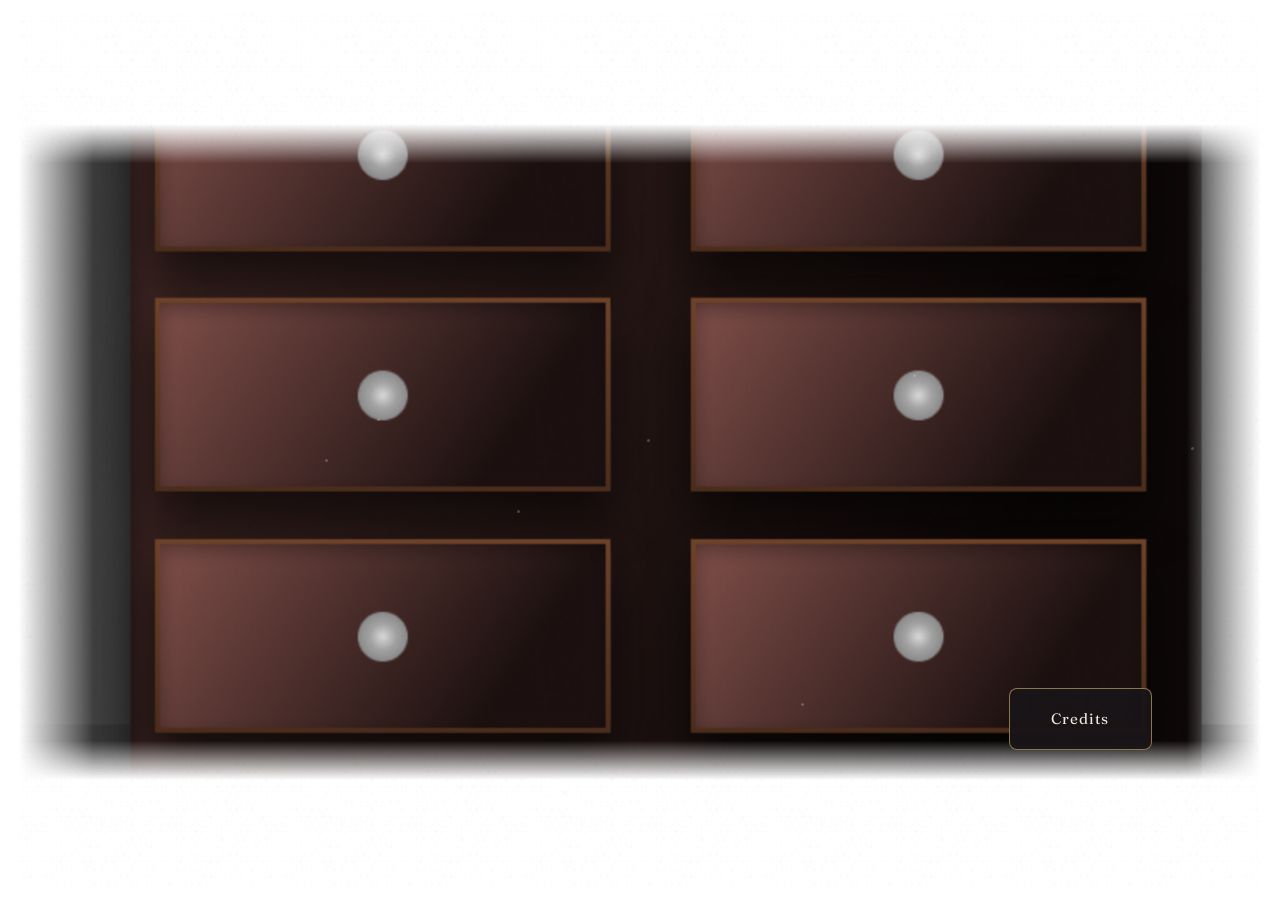
<file: index.html>
<!doctype html><html lang="en"><head><script id="afij-responsive-behavior">
(() => {
  const root=document.documentElement,embedded=window.parent!==window;
  const standalone=matchMedia('(max-width:736px)'),listeners=new Set();
  let matches=embedded?false:standalone.matches;
  const apply=value=>{
    const changed=matches!==value;matches=value;
    root.dataset.layout=matches?'mobile':'desktop';
    if(changed)for(const fn of listeners)fn({matches});
  };
  window.afijLayout={get matches(){return matches;},addEventListener(type,fn){if(type==='change')listeners.add(fn);},removeEventListener(type,fn){listeners.delete(fn);}};
  let parentOrigin='';try{parentOrigin=new URL(document.referrer).origin;}catch{}
  if(embedded){
    addEventListener('message',event=>{
      if(event.source!==window.parent||event.origin!==parentOrigin||event.data?.channel!=='afij-mobile-files-v1'||event.data.type!=='ready'||typeof event.data.mobile!=='boolean')return;
      apply(event.data.mobile);
    });
  }else standalone.addEventListener('change',event=>apply(event.matches));
  apply(matches);
})();

</script><meta charset="utf-8"><meta name="viewport" content="width=device-width,initial-scale=1,viewport-fit=cover"><title>AFIJ Archive Cabinet</title><link rel="stylesheet" href="fonts.css?v=23"><style>
:root{--cream:#efe6d7;--gold:#c9a769}*{box-sizing:border-box}html,body{margin:0;width:100%;height:100%;overflow:hidden;background:transparent;color:var(--cream);font-family:"Fraunces",serif}button{font:inherit}#game{position:relative;width:100%;height:100vh;overflow:hidden;background:transparent}.scene{position:absolute;inset:0;overflow:hidden}.room-renderer{position:absolute;inset:1.5% 1.5% 1.2%;overflow:hidden;border-radius:38px;isolation:isolate;background:transparent;-webkit-mask-image:radial-gradient(ellipse 86% 88% at 50% 47%,#000 0,#000 58%,#000f 64%,#000d 70%,#0009 77%,#0006 83%,#0003 88%,#0001 94%,transparent 100%);mask-image:radial-gradient(ellipse 86% 88% at 50% 47%,#000 0,#000 58%,#000f 64%,#000d 70%,#0009 77%,#0006 83%,#0003 88%,#0001 94%,transparent 100%)}.room-renderer:before{content:"";position:absolute;inset:0;z-index:899;pointer-events:none;opacity:.12;background:linear-gradient(90deg,transparent 14%,#f5e8cb1d 14.08%,transparent 14.22%,transparent 43%,#f5e8cb12 43.06%,transparent 43.16%,transparent 78%,#f5e8cb17 78.04%,transparent 78.14%);animation:scratches 11s linear infinite}.room-renderer:after{content:"";position:absolute;inset:0;z-index:900;pointer-events:none;background-image:url("archive-pattern.png");background-repeat:repeat;background-size:240px;opacity:.18;mix-blend-mode:soft-light;animation:grain 1.2s steps(2,end) infinite}.world{position:absolute;inset:-27% -30% -28%;transform:none;animation:film 8.5s infinite,breathe 19s ease-in-out infinite;background:transparent}.world:after{content:"";position:absolute;inset:0;z-index:850;pointer-events:none;background-image:radial-gradient(circle,#1814162e .7px,transparent .9px);background-size:5px 5px;opacity:.1;mix-blend-mode:multiply}.cab-bg{position:absolute;inset:0;background:radial-gradient(circle at 50% 20%,#deb15620,transparent 21%),linear-gradient(#272127,#121015)}.archive-arch{position:absolute;left:19%;right:19%;top:-15%;height:96%;z-index:5;border:28px solid #1a1519;border-bottom:0;border-radius:46% 46% 0 0;opacity:.8}.sidecab{position:absolute;top:8%;bottom:7%;width:25%;background:#1d1a1d;border:10px solid #100d0f;opacity:.68}.sidecab.l{left:-11%;transform:perspective(900px) rotateY(14deg)}.sidecab.r{right:-11%;transform:perspective(900px) rotateY(-14deg)}.archive-box{position:absolute;z-index:19;width:130px;height:84px;background:#4d3b30;border:6px solid #2a201c;box-shadow:0 12px 22px #0008}.archive-box:before{content:"ARCHIVE";position:absolute;left:22px;right:22px;top:27px;background:#b9aa8b;color:#4a4034;text-align:center;font-size:10px;padding:4px}.ab-one{left:4%;bottom:5%;transform:rotate(-7deg)}.ab-two{right:5%;bottom:4%;transform:rotate(5deg);width:110px;height:72px}.loose-folder{position:absolute;z-index:21;width:92px;height:56px;background:#ad9873;clip-path:polygon(0 15%,38% 15%,44% 0,100% 0,100% 100%,0 100%)}.lf-one{left:15%;bottom:10%;transform:rotate(12deg)}.lf-two{right:17%;bottom:11%;transform:rotate(-8deg)}.tiny-clock{position:absolute;right:13%;top:14%;z-index:16;width:62px;height:62px;border-radius:50%;background:#c4b18b;border:7px solid #3d2e27;transform:rotate(3deg)}.tiny-clock:after{content:"";position:absolute;left:50%;top:50%;width:19px;height:3px;background:#4a3a31;transform:rotate(-30deg);transform-origin:left}.hanglamp{position:absolute;left:50%;top:-10px;width:4px;height:150px;background:#393238}.hanglamp:after{content:"";position:absolute;left:-46px;bottom:-8px;border-left:48px solid transparent;border-right:48px solid transparent;border-bottom:58px solid #6c553c;filter:drop-shadow(0 0 28px #e7b85d47)}.flicker{animation:flicker 4.2s ease-in-out infinite}.cabmain{position:absolute;left:50%;top:50%;width:min(690px,58vw);height:min(500px,59vh);background:#2b2729;border:15px solid #141113;box-shadow:0 26px 68px #000b;display:grid;grid-template-columns:repeat(2,1fr);grid-template-rows:repeat(3,1fr);gap:12px;padding:14px;transform:translate(-50%,-50%) rotate(-.35deg);z-index:115}.drawer{position:relative;z-index:121;border:2px solid #201b1d;background:linear-gradient(#584b4d,#322c2f);cursor:pointer;transition:.2s}.drawer:hover,.drawer:focus-visible{filter:brightness(1.14);transform:translateY(-2px);outline:1px solid #b99a69}.drawer:after{content:"";position:absolute;left:9%;right:9%;bottom:8%;height:3px;background:#211c1d}.drawer.opening{animation:open .45s ease}.handle{position:absolute;left:50%;top:37%;transform:translate(-50%,-50%);width:35%;height:18%;border:4px solid #9b8768;border-radius:5px}.taglab{position:absolute;left:50%;top:63%;transform:translateX(-50%);width:42%;height:25%;background:#c7bdac;color:#302b29;display:flex;align-items:center;justify-content:center;font-size:12px;letter-spacing:.08em}.dust{position:absolute;inset:0;z-index:20;pointer-events:none;overflow:hidden}.dust i{position:absolute;width:3px;height:3px;border-radius:50%;background:#f4e2be40;animation:float 10s linear infinite}.overlay{position:fixed;inset:0;z-index:500;display:none;align-items:center;justify-content:center;padding:20px;background:#0405086b;backdrop-filter:blur(4px)}.overlay.show{display:flex;animation:fade .25s}.panel{position:relative;width:min(760px,92vw);max-height:84vh;overflow:auto;padding:28px 30px 24px;border:1px solid #be995194;border-radius:18px;background:linear-gradient(145deg,#1a1719f0,#0b0c10f6);box-shadow:0 18px 55px #0008,inset 0 0 0 4px #6c523019;backdrop-filter:blur(12px) saturate(.82)}.panel:before{content:"";position:absolute;inset:7px;border:1px solid #b1894c29;border-radius:12px;pointer-events:none}.kick{color:#c8a86e;letter-spacing:.18em;font-size:10px;text-transform:uppercase}.panel h2{margin:8px 0 13px;font-weight:normal;color:#f4eadb;font-size:25px}.panel p,.room-action-body{color:#e0d7ca;line-height:1.72;font-size:14px}.room-action-lead{margin-bottom:14px;color:#efe2cd;font-size:15px;line-height:1.55;font-style:italic}.panel hr{border:0;border-top:1px solid #554638}.panel em{color:#d0b88d}.file-footer{text-align:center}.close-file{min-width:138px;margin-top:18px;padding:10px 22px;border:1px solid #c59e5b9e;background:linear-gradient(#5b462d57,#1916168a);color:#f0dfc2;letter-spacing:.14em;cursor:pointer}.close-file:hover{background:#5d412b}.action-title{font-size:23px!important}.archive-plaque{position:fixed;top:18px;left:50%;z-index:250;transform:translateX(-50%);pointer-events:none;text-align:center;text-shadow:0 2px 12px #000}.archive-plaque small{display:block;color:#ad9164;letter-spacing:.2em;font-size:8px}.archive-plaque span{font-size:17px}@keyframes float{from{transform:translateY(20px);opacity:0}20%{opacity:.5}80%{opacity:.15}to{transform:translateY(-180px);opacity:0}}@keyframes flicker{48%{filter:brightness(.92)}50%{filter:brightness(1.06)}52%{filter:brightness(.95)}}@keyframes grain{25%{background-position:3px -2px}50%{background-position:-2px 3px}75%{background-position:2px 1px}}@keyframes scratches{to{transform:translateX(2px)}}@keyframes film{17%{filter:brightness(.965) contrast(1.025)}35%{filter:brightness(1.025)}63%{filter:brightness(.95) contrast(1.03)}83%{filter:brightness(1.018)}}@keyframes breathe{50%{filter:sepia(.035) saturate(.96)}}@keyframes open{50%{transform:translateY(16px);box-shadow:0 24px 25px #000}}@keyframes fade{from{opacity:0}}
@media(prefers-reduced-motion:reduce){.world,.room-renderer:before,.room-renderer:after,.dust i,.flicker{animation:none!important}}
</style></head><body><div id="game"><section id="cabinet" class="scene"><div class="room-renderer"><div class="world" id="world"><div class="archive-scene"><img class="archive-background" src="Assets/Archive.png" alt="" draggable="false"><div class="cabmain" id="drawers" aria-label="Archive case files"></div></div><div class="dust" id="dust"></div></div></div></section></div>
<button type="button" id="creditsButton" class="credits-trigger" aria-haspopup="dialog">Credits</button>
<template id="creditsContent">
  <div class="credits-intro">
    <a class="credits-logo-link" href="https://velune-vt.carrd.co/" target="_blank" rel="noopener noreferrer"><img class="credits-logo" src="Assets/velune-logo.png" alt="Velune logo" width="1596" height="1596"></a>
    <p class="credits-subtitle">Trilogy Series &amp; Expanded ARG</p>
    <h3>Series author &amp; creator</h3>
    <p class="creator-name"><a href="https://velune-vt.carrd.co/" target="_blank" rel="noopener noreferrer">Velune</a></p>
  </div>
  <p class="credits-handles">Voice cast and production handles are Discord usernames.</p>
  <section class="credit-section" aria-labelledby="castCredits">
    <h3 id="castCredits">Voice cast</h3>
    <dl class="credit-list">
      <div><dt>Leona</dt><dd>r3ouge_f4ntasy</dd></div>
      <div><dt>Kovi / Phoenix</dt><dd>insertcleveroneliner</dd></div>
      <div><dt>Benjamin</dt><dd>the_silly_lil_one</dd></div>
      <div><dt>Oliver</dt><dd>ninthformmusic</dd></div>
    </dl>
  </section>
  <section class="credit-section" aria-labelledby="productionCredits">
    <h3 id="productionCredits">Series &amp; ARG production</h3>
    <dl class="credit-list">
      <div><dt>Programming &amp; 3D models</dt><dd>thesiscaro</dd></div>
      <div><dt>Music</dt><dd>surestephen</dd></div>
    </dl>
  </section>
  <section class="credit-section" aria-labelledby="collabCredits">
    <h3 id="collabCredits">Keychain collaboration</h3>
    <p><a href="https://catacrylicus.com" target="_blank" rel="noopener noreferrer">Cat Acrylics US</a></p>
  </section>
</template>
<div class="overlay" id="fileModal"><article class="panel"><div class="kick" id="fileKick">Filing Cabinet</div><h2 id="fileTitle"></h2><div id="fileBody"></div><div class="file-footer"><button class="close-file" data-close>Close File</button></div></article></div><script>
const drawerData=[['FILE: LEONA FRIEST',`<p><strong>Detective of Veridia</strong></p><p>Logical, observant, and far less cold than she appears, Leona follows evidence where others follow fear. She notices what people hide, what rooms remember, and what her brother is absolutely about to do wrong.</p><p>Though often reserved, Leona cares deeply about the people around her. She values honesty, precision, and patience, preferring facts over assumptions and solutions over dramatics.</p><hr><p><em>“The truth exists whether we're comfortable with it or not.”</em></p>`],['CITY RECORDS: MONOCHROME',`<p><strong>Industrial Capital of Northshire</strong></p><p>Monochrome is the largest city in the known world and the beating heart of industry, commerce, and innovation.</p><p>Built upon towering coastal cliffs, the city grew upward rather than outward, eventually forming six immense layers stacked upon one another. As Monochrome expanded, wealth and influence rose with it.</p><p>Connecting every layer is the Ascension, a colossal elevator network that carries citizens between the city's heights and depths. For many, it is a symbol of opportunity. For others, a reminder that not everyone is destined to reach the top.</p><p>Beneath the brass towers and steam-powered marvels lies a city of secrets, corruption, and mysteries waiting to be uncovered.</p><hr><p><em>“The city is split into six layers. The rich live at the top, the poor live at the bottom, and the criminals live everywhere.” — Phoenix</em></p>`],['FILE: PHOENIX',`<img class="profile-card" src="Assets/profiles/Phoenix.png" width="1210" height="718" alt="Phoenix. Informant and wanted criminal. A notorious information broker known in Monochrome for his many disguises and false identities. He treats life like a stage play and rarely reveals his true thoughts beneath his charming, chaotic facade. Cocky, flamboyant, clever, theatrical, morally gray, and godly at piano. Everyone wears a mask. Mine just happens to be prettier.">`],['FILE: BENJAMIN FRIEST',`<p><strong>Detective of Veridia</strong></p><p>Warm, reckless, and dangerously kind, Benjamin has a gift for reaching people others overlook. His easygoing nature often hides how seriously he takes every case placed in front of him.</p><p>Ben believes people are worth trusting until proven otherwise. He throws himself into problems without hesitation, guided more by empathy than caution, and refuses to leave anyone behind if he can help it.</p><hr><p><em>“I'd rather get hurt helping someone than walk away wondering if I could've.”</em></p>`],['CASE SUMMARY',`<p><strong>A Flight in June</strong></p><p>In a dying world of cogs and gears where gods fade when forgotten, a pair of twin detectives leave their quiet hometown to investigate a nationwide string of disappearances.</p><p>The deeper they dig into the towering city of Monochrome, the more they uncover a sickness turning people into brass from the inside out, a criminal underworld that seems to know more than it should, and traces of a forgotten god who may still be alive.</p><p>Along the way they cross paths with a wanted criminal who treats life like a stage play, an undercover mafia boss who can manipulate time, ancient spirits from Welsh folklore, and a mystery that reaches far beyond the missing persons case they came to solve.</p><hr><p>Some stories are about finding the truth. This one is about what the world chooses to remember.</p><p>Nothing is permanent. Seasons change, cities crumble, and even gods can fade into myth. Yet despite everything, the world continues to turn.</p>`],['CLASSIFIED FILE: OLIVER MORRIS',`<p><strong>Undercover Operative</strong></p><p>Respected by detectives, feared by criminals, and avoided by informants, Oliver Morris operates deep within Monochrome’s criminal underworld under identities few people are allowed to question.</p><p>Patient, disciplined, and difficult to read, Oliver has spent years learning how to disappear into a role. Beneath his calm exterior is someone fiercely dedicated to his work, willing to endure isolation if it means seeing a case through to the end.</p><hr><p><em>“The difference between a secret and a confession is usually time.”</em></p>`]];
</script><script id="afij-archive-behavior">
(() => {
  const drawers=document.getElementById('drawers');
  const modal=document.getElementById('fileModal');
  const title=document.getElementById('fileTitle');
  const body=document.getElementById('fileBody');
  const kick=document.getElementById('fileKick');
  const groups=[];
  const scene=document.querySelector('.archive-scene');
  const creditsButton=document.getElementById('creditsButton');
  function syncFileBounds(){
    const rect=scene.getBoundingClientRect();
    modal.style.setProperty('--file-stage-x',`${rect.left}px`);
    modal.style.setProperty('--file-stage-y',`${rect.top}px`);
    modal.style.setProperty('--file-stage-width',`${rect.width}px`);
    modal.style.setProperty('--file-stage-height',`${rect.height}px`);
    creditsButton.style.setProperty('--credits-x',`${rect.left+rect.width*.797}px`);
    creditsButton.style.setProperty('--credits-y',`${rect.top+rect.height*.86}px`);
    creditsButton.style.setProperty('--credits-width',`${rect.width*.115}px`);
    creditsButton.style.setProperty('--credits-height',`${rect.height*.095}px`);
  }
  const queueBounds=()=>requestAnimationFrame(syncFileBounds);
  new ResizeObserver(queueBounds).observe(scene);
  addEventListener('resize',queueBounds,{passive:true});
  addEventListener('orientationchange',queueBounds,{passive:true});
  window.visualViewport?.addEventListener('resize',queueBounds,{passive:true});
  window.visualViewport?.addEventListener('scroll',queueBounds,{passive:true});

  function setExpanded(group,expanded){
    group.classList.toggle('expanded',expanded);
    group.querySelector('.drawer-toggle').setAttribute('aria-expanded',String(expanded));
    group.querySelectorAll('.drawer-file').forEach(file => {
      file.disabled=!expanded;
      file.tabIndex=expanded?0:-1;
    });
  }
  function openFile(drawerIndex,hasRecord){
    syncFileBounds();
    body.removeAttribute('tabindex');
    body.removeAttribute('role');
    body.removeAttribute('aria-label');
    modal.classList.remove('credits-view');
    modal.classList.toggle('profile-view',hasRecord&&drawerIndex===2);
    title.textContent=hasRecord?drawerData[drawerIndex][0]:'EMPTY FILE';
    body.innerHTML=hasRecord?drawerData[drawerIndex][1]:'<p>No record has been filed here.</p>';
    kick.textContent=hasRecord&&drawerIndex===5?'Classified File':'Filing Cabinet';
    modal.classList.add('show');
  }
  document.getElementById('creditsButton').addEventListener('click',()=>{
    syncFileBounds();
    modal.classList.remove('profile-view');
    modal.classList.add('credits-view');
    title.textContent='Credits';
    kick.textContent='A Flight in June';
    body.replaceChildren(document.getElementById('creditsContent').content.cloneNode(true));
    body.tabIndex=0;
    body.setAttribute('role','region');
    body.setAttribute('aria-label','Credits content');
    modal.classList.add('show');
  });
  drawerData.forEach((record,index) => {
    // Pick once per drawer so its record stays put throughout this visit.
    const recordSlot=Math.floor(Math.random()*3)+1;
    const group=document.createElement('div');
    group.className='drawer';
    group.setAttribute('role','group');
    group.setAttribute('aria-label',record[0]);
    group.dataset.recordSlot=String(recordSlot);
    group.id=`drawer-files-${index}`;
    const backing=document.createElement('img');
    backing.className='drawer-backing';
    backing.src='Assets/drawer-backing.png';
    backing.alt='';
    backing.draggable=false;
    group.appendChild(backing);
    // Paint order: drawer-backing, file-3, file-2, file-1, Drawer.
    [3,2,1].forEach(slot => {
      const file=document.createElement('button');
      file.type='button';
      file.className=`drawer-file file-${slot}`;
      file.dataset.slot=String(slot);
      file.setAttribute('aria-label',`File ${slot} in ${record[0]}`);
      file.setAttribute('aria-haspopup','dialog');
      const art=document.createElement('img');
      art.src=`Assets/file-${slot}.png`;
      art.alt='';
      art.draggable=false;
      file.appendChild(art);
      file.addEventListener('click',() => openFile(index,slot===recordSlot));
      group.appendChild(file);
    });
    const toggle=document.createElement('button');
    toggle.type='button';
    toggle.className='drawer-toggle';
    toggle.setAttribute('aria-label',record[0]);
    toggle.setAttribute('aria-expanded','false');
    toggle.setAttribute('aria-controls',group.id);
    const face=document.createElement('img');
    face.className='drawer-face';
    face.src='Assets/Drawer.png';
    face.alt='';
    face.draggable=false;
    toggle.appendChild(face);
    toggle.addEventListener('click',() => {
      const expanded=!group.classList.contains('expanded');
      groups.forEach(other => {if(other!==group)setExpanded(other,false);});
      setExpanded(group,expanded);
    });
    group.appendChild(toggle);
    setExpanded(group,false);
    group.addEventListener('keydown',event => {
      if(!group.classList.contains('expanded'))return;
      const files=[...group.querySelectorAll('.drawer-file')].reverse();
      const current=files.indexOf(document.activeElement);
      if(['ArrowLeft','ArrowRight','ArrowUp','ArrowDown'].includes(event.key)){
        event.preventDefault();
        const direction=['ArrowRight','ArrowDown'].includes(event.key)?1:-1;
        files[current<0?0:(current+direction+3)%3].focus();
      }
    });
    drawers.appendChild(group);
    groups.push(group);
  });
  document.querySelectorAll('[data-close]').forEach(button => {
    button.type='button';
    button.addEventListener('click',()=>modal.classList.remove('show'));
  });
  modal.addEventListener('click',event => {
    if(event.target===modal)modal.classList.remove('show');
  });
  document.addEventListener('keydown',event => {
    if(event.key!=='Escape')return;
    if(modal.classList.contains('show'))modal.classList.remove('show');
    else{
      const expanded=groups.find(group=>group.classList.contains('expanded'));
      if(expanded){setExpanded(expanded,false);expanded.querySelector('.drawer-toggle').focus();}
    }
  });
  const dust=document.getElementById('dust');
  for(let i=0;i<10;i++){
    const mote=document.createElement('i');
    mote.style.left=Math.random()*100+'%';
    mote.style.top=35+Math.random()*60+'%';
    mote.style.animationDelay=-Math.random()*10+'s';
    mote.style.animationDuration=8+Math.random()*8+'s';
    dust.appendChild(mote);
  }
})();

</script><script id="afij-mobile-behavior">
(() => {
  const mobile=window.afijLayout;
  const reduced=matchMedia('(prefers-reduced-motion:reduce)');
  const root=document.documentElement,game=document.getElementById('game');
  const scene=document.querySelector('.archive-scene'),drawers=document.getElementById('drawers');
  const modal=document.getElementById('fileModal'),body=document.getElementById('fileBody');
  const canvas=document.createElement('div');canvas.id='archiveCanvas';document.body.insertBefore(canvas,game);canvas.append(game);
  // The desktop and mobile controllers share artwork, with separate camera poses.
  const camera=document.createElement('div');camera.className='archive-camera';camera.append(scene.querySelector('.archive-background'),drawers);scene.append(camera);
  const zoom=document.createElement('button');zoom.type='button';zoom.className='mobile-profile-zoom';
  function resetProfile(){zoom.textContent='Enlarge';zoom.setAttribute('aria-label','Enlarge profile inside the viewer');zoom.setAttribute('aria-pressed','false');}
  resetProfile();modal.querySelector('.file-footer').prepend(zoom);
  zoom.addEventListener('click',()=>{
    const enlarged=modal.classList.toggle('profile-zoomed');zoom.textContent=enlarged?'Fit':'Enlarge';
    zoom.setAttribute('aria-label',enlarged?'Fit profile inside the viewer':'Enlarge profile inside the viewer');zoom.setAttribute('aria-pressed',String(enlarged));body.scrollTop=0;body.scrollLeft=0;
  });
  const clamp=(v,min,max)=>Math.min(max,Math.max(min,v));
  const fileTap=46;
  const motion={x:0,y:0,z:1,tx:0,ty:0,tz:1,frame:0,last:0};
  let width=0,height=0,artWidth=0,artHeight=0,base={x:0,y:0,z:1},focusZoom=1;
  let focused=null,saved=null,transitioning=false,pending=0,gesture=null,blockClickUntil=0;
  const pose=()=>({x:motion.x,y:motion.y,z:motion.z});
  const blocked=()=>document.hidden||modal.classList.contains('show');
  const paused=()=>blocked()||Boolean(focused)||transitioning||Boolean(gesture);
  function stop(){cancelAnimationFrame(motion.frame);motion.frame=0;motion.last=0;}
  function paint(){
    if(!mobile.matches)return;
    camera.style.setProperty('--camera-x',motion.x.toFixed(2)+'px');camera.style.setProperty('--camera-y',motion.y.toFixed(2)+'px');camera.style.setProperty('--camera-zoom',motion.z.toFixed(5));
  }
  function finish(){
    motion.x=motion.tx;motion.y=motion.ty;motion.z=motion.tz;motion.last=0;transitioning=false;camera.classList.remove('camera-transition');camera.dataset.view=focused?'drawer':'browse';paint();
  }
  function animate(time){
    motion.frame=0;if(!mobile.matches||blocked()){motion.last=0;return;}
    const dt=motion.last?Math.min(40,time-motion.last):16;motion.last=time;
    const amount=1-Math.exp(-dt/(transitioning?100:90));
    motion.x+=(motion.tx-motion.x)*amount;motion.y+=(motion.ty-motion.y)*amount;motion.z+=(motion.tz-motion.z)*amount;
    if(Math.abs(motion.x-motion.tx)<.1&&Math.abs(motion.y-motion.ty)<.1&&Math.abs(motion.z-motion.tz)<.0005){finish();return;}
    paint();motion.frame=requestAnimationFrame(animate);
  }
  function target(p,transition=false){
    motion.tx=p.x;motion.ty=p.y;motion.tz=p.z??motion.z;
    if(transition){transitioning=true;camera.classList.add('camera-transition');}
    if(reduced.matches){stop();finish();return;}
    if(!motion.frame&&!blocked())motion.frame=requestAnimationFrame(animate);
  }
  function panLimits(){return{x:Math.max(0,(artWidth*base.z-width)/2),y:Math.max(0,(artHeight*base.z-height)/2)};}
  function bound(p){const limits=panLimits();return{x:clamp(p.x,-limits.x,limits.x),y:clamp(p.y,-limits.y,limits.y),z:base.z};}
  function focusPose(group){
    const bounds=scene.getBoundingClientRect(),r=group.getBoundingClientRect(),step=fileTap/focusZoom,peek=12/focusZoom;
    const screenX=r.left-bounds.left+r.width*.5;
    const screenY=r.top-bounds.top+(group.offsetHeight*.0909+(peek+step*3+group.offsetHeight*.6257)/2)*motion.z;
    const x=width/2+(screenX-width/2-motion.x)/motion.z,y=height/2+(screenY-height/2-motion.y)/motion.z;
    return{x:(width/2-x)*focusZoom,y:height*.46-height/2+(height/2-y)*focusZoom,z:focusZoom};
  }
  function sync(){
    const groups=[...drawers.querySelectorAll('.drawer')],expanded=mobile.matches?groups.find(g=>g.classList.contains('expanded')):null;
    root.classList.toggle('mobile-drawer-open',Boolean(expanded));root.classList.toggle('mobile-file-open',mobile.matches&&modal.classList.contains('show'));groups.forEach(g=>{g.inert=Boolean(expanded&&g!==expanded);});
    if(!mobile.matches)return;
    if(expanded!==focused&&width){
      gesture=null;
      if(expanded){if(!focused&&!saved)saved=pose();focused=expanded;camera.dataset.view='zooming-in';target(focusPose(expanded),true);}
      else{focused=null;if(saved){const previous=saved;saved=null;camera.dataset.view='returning';target(previous,true);}}
    }
    syncPagePopup();
    camera.dataset.paused=String(paused());
    if(modal.classList.contains('show')&&!modal.classList.contains('profile-view')&&!modal.classList.contains('credits-view')){body.tabIndex=0;body.setAttribute('role','region');body.setAttribute('aria-label','File contents');}
    if(blocked())stop();else if(transitioning&&!motion.frame)motion.frame=requestAnimationFrame(animate);
    if(!modal.classList.contains('show')||!modal.classList.contains('profile-view')){if(modal.classList.contains('profile-zoomed'))modal.classList.remove('profile-zoomed');resetProfile();}
  }
  function layout(){
    pending=0;
    if(document.readyState==='loading')return;
    if(!mobile.matches){stop();focused=null;saved=null;gesture=null;sync();return;}
    const r=scene.getBoundingClientRect();if(!r.width||!r.height)return;
    width=r.width;height=r.height;artWidth=Math.max(width,height*1419/750);artHeight=artWidth*750/1419;
    scene.style.setProperty('--mobile-art-width',artWidth+'px');scene.style.setProperty('--mobile-art-height',artHeight+'px');
    const group=drawers.querySelector('.drawer');
    focusZoom=Math.min(width*.86/(group.offsetWidth*.7965),Math.max(88,height-112-fileTap*3-12)/(group.offsetHeight*.6257));
    const browseZoom=Math.min(1.9,Math.max(1.08,width*1.5/(artWidth*.46934)),focusZoom/1.2);
    base={x:-artWidth*.00467*browseZoom,y:artHeight*.022*browseZoom,z:browseZoom};base=bound(base);
    scene.style.setProperty('--mobile-file-step',fileTap/focusZoom+'px');scene.style.setProperty('--mobile-backing-peek',12/focusZoom+'px');
    stop();focused=null;saved=null;gesture=null;transitioning=false;camera.classList.remove('camera-transition');
    Object.assign(motion,{x:base.x,y:base.y,z:base.z,tx:base.x,ty:base.y,tz:base.z});camera.dataset.view='browse';paint();sync();
  }
  const schedule=()=>{if(!pending)pending=requestAnimationFrame(layout);};
  new ResizeObserver(schedule).observe(scene);
  document.addEventListener('DOMContentLoaded',schedule,{once:true});
  new MutationObserver(sync).observe(drawers,{subtree:true,attributes:true,attributeFilter:['class']});new MutationObserver(sync).observe(modal,{attributes:true,attributeFilter:['class']});
  scene.addEventListener('pointerdown',event=>{
    if(!mobile.matches||blocked()||focused||transitioning||gesture||event.isPrimary===false)return;
    stop();motion.tx=motion.x;motion.ty=motion.y;gesture={id:event.pointerId,x:event.clientX,y:event.clientY,origin:pose(),moved:false};
  },{passive:true});
  scene.addEventListener('pointermove',event=>{
    if(!gesture||event.pointerId!==gesture.id)return;
    const dx=event.clientX-gesture.x,dy=event.clientY-gesture.y;if(!gesture.moved&&Math.hypot(dx,dy)<8)return;
    gesture.moved=true;if(!scene.hasPointerCapture(event.pointerId))scene.setPointerCapture(event.pointerId);target(bound({x:gesture.origin.x+dx,y:gesture.origin.y+dy}));
  },{passive:true});
  function release(event){if(!gesture||event.pointerId!==gesture.id)return;if(gesture.moved)blockClickUntil=performance.now()+450;gesture=null;sync();}
  addEventListener('pointerup',release,{passive:true});addEventListener('pointercancel',release,{passive:true});
  scene.addEventListener('click',event=>{if(mobile.matches&&performance.now()<blockClickUntil){event.preventDefault();event.stopImmediatePropagation();}},true);
  mobile.addEventListener('change',schedule);reduced.addEventListener('change',schedule);
  addEventListener('resize',schedule,{passive:true});addEventListener('orientationchange',schedule,{passive:true});
  document.addEventListener('visibilitychange',()=>{if(document.hidden)stop();else sync();});
  addEventListener('pagehide',stop);addEventListener('pageshow',event=>{if(event.persisted)schedule();});

  // Carrd renders mobile reading windows outside the cabinet iframe.
  let pageOrigin='';try{pageOrigin=new URL(document.referrer).origin;}catch{}
  let pageReady=false,pageRequest=0,nextPageRequest=0;
  const channel='afij-mobile-files-v1';
  function sendPage(message){if(pageOrigin&&window.parent!==window)window.parent.postMessage({channel,...message},pageOrigin);}
  function syncPagePopup(){
    if(!pageReady)return;
    if(modal.classList.contains('show')){
      if(pageRequest)return;pageRequest=++nextPageRequest;
      const copy=body.cloneNode(true);copy.querySelectorAll('img[src]').forEach(img=>img.setAttribute('src',new URL(img.getAttribute('src'),document.baseURI).href));
      copy.querySelectorAll('a[href]').forEach(a=>a.setAttribute('href',new URL(a.getAttribute('href'),document.baseURI).href));
      sendPage({type:'open',id:pageRequest,kind:modal.classList.contains('profile-view')?'profile':modal.classList.contains('credits-view')?'credits':'text',title:document.getElementById('fileTitle').textContent,kick:document.getElementById('fileKick').textContent,html:copy.innerHTML});
    }else if(pageRequest){sendPage({type:'close',id:pageRequest});pageRequest=0;root.classList.remove('external-popup-active');}
  }
  if(pageOrigin&&window.parent!==window){
    addEventListener('message',event=>{
      const data=event.data;if(event.source!==window.parent||event.origin!==pageOrigin||!data||data.channel!==channel)return;
      if(data.type==='ready'){pageReady=Boolean(data.mobile);if(pageReady)syncPagePopup();}
      else if(data.id===pageRequest&&data.type==='opened'){root.classList.add('external-popup-active');}
      else if(data.id===pageRequest&&data.type==='closed'){root.classList.remove('external-popup-active');modal.classList.remove('show');sync();}
    });
    sendPage({type:'hello'});
    addEventListener('pagehide',()=>{if(pageRequest)sendPage({type:'close',id:pageRequest});});
  }

  sync();schedule();
})();

</script><style id="afij-archive-styles">
/* Supplied archive artwork uses a single 1419 by 750 coordinate system. */
html,body,button,input,textarea,select{font-family:"Fraunces",serif}
.mobile-profile-zoom{display:none}
#game{height:100vh;height:100dvh}
.room-renderer{container-type:size;isolation:isolate;border-radius:0;-webkit-mask-image:none;mask-image:none}
.world{inset:0;display:grid;place-items:center;transform:none;animation:none}
.archive-scene{position:relative;width:min(100cqw,189.2cqh);aspect-ratio:1419/750}
.archive-scene{--archive-fade:6%;-webkit-mask-image:linear-gradient(to right,transparent,#000 var(--archive-fade),#000 calc(100% - var(--archive-fade)),transparent),linear-gradient(to bottom,transparent,#000 var(--archive-fade),#000 calc(100% - var(--archive-fade)),transparent);mask-image:linear-gradient(to right,transparent,#000 var(--archive-fade),#000 calc(100% - var(--archive-fade)),transparent),linear-gradient(to bottom,transparent,#000 var(--archive-fade),#000 calc(100% - var(--archive-fade)),transparent);-webkit-mask-composite:source-in;mask-composite:intersect;mask-repeat:no-repeat}
.archive-background{position:absolute;inset:0;width:100%;height:100%;pointer-events:none;user-select:none}
.cabmain{left:27%;top:16%;width:46.934%;height:63.6%;min-height:0;max-height:none;padding:0;border:0;background:none;box-shadow:none;transform:none;gap:0;grid-template-columns:repeat(2,48.35%);grid-template-rows:repeat(3,30.4%)}
.drawer{position:relative;width:106.83%;height:128.96%;min-width:0;min-height:0;margin:0;padding:0;border:0;background:none;box-shadow:none;transform:none;isolation:isolate;overflow:visible;cursor:default;transition:none}
.drawer:after{display:none}
.drawer:hover,.drawer:focus-visible,.drawer:active{filter:none;transform:none;outline:none}
.drawer.expanded{z-index:140}
.drawer-backing{position:absolute;left:10.17%;top:9.09%;width:79.65%;height:62.57%;pointer-events:none;user-select:none;z-index:0}
.drawer-toggle{position:absolute;left:10.17%;top:9.09%;z-index:4;width:79.65%;height:62.57%;padding:0;border:0;background:none;cursor:pointer;touch-action:manipulation;transition:transform .28s ease;outline:none}
.drawer-face{position:absolute;left:-12.77%;top:-14.53%;display:block;width:125.55%;height:159.83%;max-width:none;pointer-events:none;user-select:none}
.drawer-toggle:focus-visible .drawer-face{filter:drop-shadow(0 0 3px #f5dfac)}
.drawer-file{position:absolute;left:10.9%;top:3%;width:77.62%;height:7%;margin:0;padding:0;border:0;background:none;opacity:0;visibility:hidden;pointer-events:none;cursor:pointer;touch-action:manipulation;transition:top .28s ease,transform .16s ease,opacity .2s ease,visibility .28s;outline:none}
.drawer-file img{position:absolute;left:0;top:0;display:block;width:100%;height:977.86%;max-width:none;pointer-events:none;user-select:none}
.file-3{z-index:1}.file-2{z-index:2}.file-1{z-index:3}
.drawer.expanded .drawer-toggle{transform:translateY(46%)}
.drawer.expanded .drawer-file{opacity:1;visibility:visible;pointer-events:auto}
.drawer.expanded .file-3{top:16%}
.drawer.expanded .file-2{top:23%}
.drawer.expanded .file-1{top:31%}
.drawer.expanded .drawer-file:hover,.drawer.expanded .drawer-file:focus-visible{transform:translateY(-50%)}
.drawer-file:focus-visible img{filter:drop-shadow(0 0 2px #f5dfac)}
.overlay{background:transparent;backdrop-filter:none;-webkit-backdrop-filter:none}
.close-file{display:inline-block;position:relative;width:172px;max-width:100%;height:52px;min-width:0;min-height:0;padding:0;margin-top:12px;border:0;background:transparent url('Assets/Close File.png') center/contain no-repeat;color:transparent;letter-spacing:0;cursor:pointer;transition:none;vertical-align:middle}
.close-file:hover,.close-file:focus-visible{background:transparent url('Assets/Close File- Hover.png') center/contain no-repeat}
.close-file:focus-visible{outline:2px solid #dfc58e;outline-offset:3px;border-radius:9px}
.profile-view .panel{position:fixed;left:var(--file-stage-x);top:var(--file-stage-y);width:var(--file-stage-width);height:var(--file-stage-height);padding:0;max-height:none;background:transparent;border:0;border-radius:0;box-shadow:none;backdrop-filter:none;overflow:hidden}
.profile-view .panel:before,.profile-view #fileKick,.profile-view #fileTitle{display:none}
.profile-view #fileBody{position:absolute;inset:0}
.profile-card{position:absolute;left:5%;top:2.5%;display:block;width:85%;height:95%;max-height:none;object-fit:contain}
.profile-view .file-footer{position:absolute;right:12%;bottom:6%;width:12%;height:8.25%;margin:0;padding:0;background:none}
.profile-view .close-file{display:block;width:100%;height:100%;max-width:none;min-width:0;min-height:0;margin:0;padding:0}
.credits-trigger{position:fixed;left:var(--credits-x);top:var(--credits-y);right:auto;bottom:auto;width:var(--credits-width);height:var(--credits-height);z-index:250;min-height:0;padding:0;border:1px solid #c9a769a8;border-radius:8px;background:#191518f0;color:var(--cream);cursor:pointer;font-size:clamp(9px,1.2vw,15px);letter-spacing:.06em;touch-action:manipulation}
.credits-trigger:hover,.credits-trigger:focus-visible{background:#382a24;outline:2px solid #d9bc85;outline-offset:3px}
.credits-view .panel{position:fixed;left:calc(var(--file-stage-x) + var(--file-stage-width)*.5);top:calc(var(--file-stage-y) + var(--file-stage-height)*.04);transform:translateX(-50%);width:min(680px,calc(var(--file-stage-width)*.8));height:calc(var(--file-stage-height)*.92);max-height:none;display:flex;flex-direction:column;overflow:hidden;padding:24px 26px 18px}
.credits-view #fileBody{flex:1;min-height:0;overflow:auto;overscroll-behavior:contain;padding:0 8px;scrollbar-width:thin}
.credits-view #fileBody:focus-visible{outline:1px solid #c9a76980;outline-offset:-1px}
.credits-view #fileKick,.credits-view #fileTitle{text-align:left;padding-right:180px}
.credits-intro{text-align:center}
.credits-logo{display:block;width:200px;max-width:56%;height:auto;margin:8px auto 16px;padding:0;background:transparent;border:0;border-radius:0;opacity:1}
.credits-logo-link{display:block;width:200px;max-width:56%;margin:8px auto 16px}
.credits-logo-link .credits-logo{width:100%;max-width:none;margin:0}
.credits-logo-link:focus-visible{outline:2px solid #dfc58e;outline-offset:4px;border-radius:8px}
.creator-name a{color:inherit;text-decoration:underline;text-decoration-thickness:1px;text-underline-offset:4px}
.credits-subtitle{margin:0 0 18px;color:#d0b88d!important;font-style:italic}
.credits-view h3{margin:18px 0 10px;color:#dfc595;font-size:17px;font-weight:normal;letter-spacing:.025em}
.credits-view .creator-name{margin:4px 0 24px;font-size:22px}
.credit-section{padding:8px 0 16px;border-top:1px solid #554638}
.credit-section p{margin:0}
.credit-list{margin:0;color:#e0d7ca;font-size:14px;line-height:1.65}
.credit-list>div{display:grid;grid-template-columns:minmax(130px,.8fr) minmax(0,1.2fr);gap:14px;padding:5px 0}
.credit-list dt{color:#cbb798}
.credit-list dd{margin:0;overflow-wrap:anywhere}
.credits-handles{margin:0 0 18px;color:#cbb798!important;font-size:13px!important;text-align:center}
.credit-section a{color:#dfc595;text-decoration:underline;text-underline-offset:3px}
.credit-section a:hover,.credit-section a:focus-visible{color:#fff0cb;outline-offset:4px}
.credits-view .file-footer{position:absolute;top:12px;right:18px;flex:none;z-index:5;margin:0;padding:0;background:none;text-align:right}
.credits-view .close-file{margin-top:0}
.credits-view .close-file{width:172px;height:52px}

@media(prefers-reduced-motion:reduce){.drawer-toggle,.drawer-file{transition:none}}

</style><style id="afij-mobile-styles">
/* Phone camera uses the same artwork coordinates as the cabinet background. */
#archiveCanvas{display:contents}
.mobile-profile-zoom{display:none}

html[data-layout="mobile"],html[data-layout="mobile"] body{width:100%;height:100%;min-height:0;margin:0;overflow:hidden;overscroll-behavior:none;background:transparent!important;-webkit-text-size-adjust:100%;text-size-adjust:100%}
html[data-layout="mobile"] button,html[data-layout="mobile"] a{-webkit-tap-highlight-color:transparent;touch-action:manipulation}
html[data-layout="mobile"] #archiveCanvas{position:fixed;inset:0;display:block;width:100%;height:100%;overflow:clip;transform:none}
html[data-layout="mobile"] #game{position:absolute;inset:0;width:100%;height:100%;touch-action:none}
html[data-layout="mobile"] .room-renderer{inset:0;border-radius:20px;-webkit-mask-image:none;mask-image:none}
html[data-layout="mobile"] .room-renderer:before,html[data-layout="mobile"] .room-renderer:after,html[data-layout="mobile"] .world:after,html[data-layout="mobile"] .dust{display:none}
html[data-layout="mobile"] .world{position:absolute;inset:0;display:block;transform:none;animation:none}
html[data-layout="mobile"] .archive-scene{position:absolute;inset:0;width:100%;height:100%;aspect-ratio:auto;--archive-fade:4%;background:linear-gradient(#414141,#383838)}
html[data-layout="mobile"] .archive-background{inset:auto;left:50%;top:50%;width:var(--mobile-art-width,189.2vh);height:var(--mobile-art-height,100vh);max-width:none;transform:translate(-50%,-50%)}
html[data-layout="mobile"] .cabmain{position:absolute;left:calc(50% - var(--mobile-art-width,189.2vh)*.23);top:calc(50% - var(--mobile-art-height,100vh)*.34);width:calc(var(--mobile-art-width,189.2vh)*.46934);height:calc(var(--mobile-art-height,100vh)*.636);max-width:none;aspect-ratio:auto;min-height:0;max-height:none;padding:0;border:0;gap:0;transform:none;grid-template-columns:repeat(2,48.35%);grid-template-rows:repeat(3,30.4%)}
html[data-layout="mobile"] .drawer{width:106.83%;height:128.96%;min-width:0;min-height:0}
html[data-layout="mobile"] .drawer:hover,html[data-layout="mobile"] .drawer:active{filter:none;transform:none;outline:none}
html[data-layout="mobile"] .drawer-toggle{touch-action:manipulation;transition:transform .18s ease}
html[data-layout="mobile"] .mobile-drawer-open .drawer:not(.expanded){pointer-events:none}
html[data-layout="mobile"] .drawer.expanded{z-index:140;transform:none}
html[data-layout="mobile"] .drawer.expanded:hover,html[data-layout="mobile"] .drawer.expanded:active{transform:none}
html[data-layout="mobile"] .drawer.expanded .drawer-backing{height:62.57%}
html[data-layout="mobile"] .drawer.expanded .drawer-toggle{transform:translateY(calc(var(--mobile-backing-peek,8px) + var(--mobile-file-step,32px)*3))}
html[data-layout="mobile"] .drawer.expanded .drawer-file{left:10.9%;width:77.62%;height:var(--mobile-file-step,32px);min-height:0;margin:0;opacity:1;visibility:visible;pointer-events:auto;transform:none;transition:top .28s ease,transform .12s ease}
html[data-layout="mobile"] .drawer.expanded .drawer-file img{width:100%;height:auto;aspect-ratio:267/128}
html[data-layout="mobile"] .drawer.expanded .file-3{top:calc(9.09% + var(--mobile-backing-peek,8px))}
html[data-layout="mobile"] .drawer.expanded .file-2{top:calc(9.09% + var(--mobile-backing-peek,8px) + var(--mobile-file-step,32px))}
html[data-layout="mobile"] .drawer.expanded .file-1{top:calc(9.09% + var(--mobile-backing-peek,8px) + var(--mobile-file-step,32px)*2)}
html[data-layout="mobile"] .drawer.expanded .drawer-file:hover{transform:none}
html[data-layout="mobile"] .drawer.expanded .drawer-file:focus-visible{transform:translateY(-3px)}
html[data-layout="mobile"] .drawer.expanded .drawer-file:active{transform:translateY(-2px)}
html[data-layout="mobile"] .credits-trigger{left:auto;top:auto;right:16px;bottom:max(16px,env(safe-area-inset-bottom));width:112px;height:44px;min-height:44px;font-size:15px}
html[data-layout="mobile"] .mobile-file-open .credits-trigger{visibility:hidden}
html[data-layout="mobile"] .overlay{align-items:center;padding:12px;background:transparent;backdrop-filter:none;-webkit-backdrop-filter:none;overscroll-behavior:contain;touch-action:pan-y}
html[data-layout="mobile"] .panel{display:flex;flex-direction:column;width:min(100%,560px);max-height:calc(var(--file-stage-height,100dvh) - 24px);padding:18px 18px 14px;border-radius:14px;overflow:hidden;overscroll-behavior:contain;touch-action:pan-y}
html[data-layout="mobile"] .panel .kick{flex:none;font-size:9px;letter-spacing:.14em}
html[data-layout="mobile"] .panel h2{flex:none;margin:6px 0 12px;font-size:18px;line-height:1.3}
html[data-layout="mobile"] .panel p{margin:0 0 12px;font-size:14px;line-height:1.65}
html[data-layout="mobile"] .panel p:last-child{margin-bottom:0}
html[data-layout="mobile"] #fileBody{min-height:0;overflow:auto;overscroll-behavior:contain;-webkit-overflow-scrolling:touch;touch-action:pan-y;scrollbar-width:thin;scrollbar-color:#987d55 transparent}
html[data-layout="mobile"] .overlay:not(.profile-view) #fileBody{padding-right:6px}
html[data-layout="mobile"] #fileBody::-webkit-scrollbar{width:5px;height:5px}
html[data-layout="mobile"] #fileBody::-webkit-scrollbar-thumb{background:#987d55;border-radius:4px}
html[data-layout="mobile"] #fileBody::-webkit-scrollbar-track{background:transparent}
html[data-layout="mobile"] #fileBody:focus-visible{outline:1px solid #c9a76980;outline-offset:2px}
html[data-layout="mobile"] .file-footer{position:static;flex:none;margin:14px 0 0;padding:0;background:none}
html[data-layout="mobile"] .close-file{width:132px;height:44px;min-height:44px;margin-top:0;touch-action:manipulation}
html[data-layout="mobile"] .credits-view .panel{left:calc(var(--file-stage-x) + var(--file-stage-width)*.5);top:calc(var(--file-stage-y) + 12px);width:min(560px,calc(var(--file-stage-width) - 24px));height:calc(var(--file-stage-height) - 24px);max-height:none;padding:16px}
html[data-layout="mobile"] .credits-view #fileKick{display:block;font-size:9px}
html[data-layout="mobile"] .credits-view #fileTitle{font-size:20px!important;margin:6px 0 12px}
html[data-layout="mobile"] .credits-view #fileBody{padding:0 6px;touch-action:pan-y;-webkit-overflow-scrolling:touch}
html[data-layout="mobile"] .credit-list{font-size:14px}
html[data-layout="mobile"] .credits-view h3{font-size:16px}
html[data-layout="mobile"] .credits-view .creator-name{font-size:20px}
html[data-layout="mobile"] .credit-list>div{grid-template-columns:minmax(105px,.8fr) minmax(0,1.2fr);gap:10px}
html[data-layout="mobile"] .credits-view .file-footer{position:absolute;top:10px;right:12px;margin:0;padding:0;background:none}
html[data-layout="mobile"] .credits-view #fileKick,html[data-layout="mobile"] .credits-view #fileTitle{padding-right:144px;text-align:left}
html[data-layout="mobile"] .credits-view .close-file{width:132px;height:44px}
html[data-layout="mobile"] .profile-view{padding:0;touch-action:pan-x pan-y}
html[data-layout="mobile"] .profile-view .panel{left:calc(var(--file-stage-x) + 8px);top:calc(var(--file-stage-y) + 8px);width:calc(var(--file-stage-width) - 16px);height:calc(var(--file-stage-height) - 16px);max-height:none;display:flex;flex-direction:column;padding:8px;border-radius:12px;overflow:hidden;touch-action:pan-x pan-y}
html[data-layout="mobile"] .profile-view #fileBody{position:relative;inset:auto;flex:1;min-height:0;display:block;overflow:auto;touch-action:pan-x pan-y;overscroll-behavior:contain;-webkit-overflow-scrolling:touch}
html[data-layout="mobile"] .profile-card{position:absolute;left:0;top:0;display:block;width:100%;height:100%;max-height:100%;object-fit:contain;user-select:none;-webkit-user-drag:none;touch-action:pan-x pan-y}
html[data-layout="mobile"] .profile-view.profile-zoomed #fileBody{display:block}
html[data-layout="mobile"] .profile-view.profile-zoomed .profile-card{position:relative;left:auto;top:auto;width:760px;max-width:none;height:auto;max-height:none}
html[data-layout="mobile"] .profile-view .file-footer{position:static;flex:none;display:flex;align-items:center;justify-content:space-between;gap:8px;width:100%;height:46px;margin:8px 0 0;padding:0;background:none}
html[data-layout="mobile"] .profile-view .close-file{flex:none;width:132px;height:44px;min-height:44px;margin:0}
html[data-layout="mobile"] .profile-view .mobile-profile-zoom{display:block;flex:1;max-width:150px;min-height:44px;padding:8px 14px;border:1px solid #c9a769a8;border-radius:8px;background:#191518f0;color:#efe6d7;font-size:15px;touch-action:manipulation}
html[data-layout="mobile"] .mobile-profile-zoom:focus-visible{outline:2px solid #dfc58e;outline-offset:2px}



@media (max-width:980px) and (max-height:420px){html[data-layout="mobile"] .credits-trigger{right:12px;bottom:12px;width:104px}

}

@media (max-width:980px) and (max-height:340px){html[data-layout="mobile"] .mobile-drawer-open .credits-trigger{visibility:hidden}

}

@media (prefers-reduced-motion:reduce){.drawer-toggle,.drawer-file{transition:none!important}}

/* The acknowledged Carrd popup owns mobile reading and focus. */
.external-popup-active #fileModal.show{visibility:hidden;pointer-events:none}

</style><style id="afij-camera-styles">
.room-renderer{overflow:clip}
.archive-camera{position:absolute;inset:0;transform:translate3d(var(--camera-x,0px),var(--camera-y,0px),0) scale(var(--camera-zoom,1.9));transform-origin:50% 50%}
.archive-camera.camera-transition .drawer.expanded .drawer-file{pointer-events:none}

</style><script id="afij-accessibility">
(() => {
  let opener;
  const game=document.getElementById('archiveCanvas')||document.getElementById('game');
  const credits=document.getElementById('creditsButton');
  const overlays=[...document.querySelectorAll('.overlay')];
  overlays.forEach(overlay => {
    let wasOpen=false;
    overlay.setAttribute('role','dialog');
    overlay.setAttribute('aria-modal','true');
    overlay.setAttribute('aria-label',overlay.id==='fileModal'?'Archive case file':'Archive action');
    overlay.setAttribute('aria-hidden','true');
    new MutationObserver(() => {
      const opened=overlay.classList.contains('show');
      if(opened===wasOpen)return;
      wasOpen=opened;
      overlay.setAttribute('aria-hidden',String(!opened));
      if(opened){opener=document.activeElement;game.inert=true;credits.inert=true;overlay.querySelector('[data-close]').focus({preventScroll:true});overlay.querySelector('.panel').scrollTop=0;overlay.querySelector('#fileBody').scrollTop=0;}
      else{game.inert=false;credits.inert=false;if(opener?.isConnected)opener.focus();}
    }).observe(overlay,{attributes:true,attributeFilter:['class']});
  });
  document.addEventListener('keydown',event => {
    const open=overlays.find(overlay=>overlay.classList.contains('show'));
    if(open&&event.key==='Tab'){
      const controls=[...open.querySelectorAll('a[href],button:not([disabled]),[tabindex]:not([tabindex="-1"])')].filter(control=>control.getClientRects().length);
      const first=controls[0],last=controls[controls.length-1];
      if(event.shiftKey&&document.activeElement===first){event.preventDefault();last.focus();}
      else if(!event.shiftKey&&document.activeElement===last){event.preventDefault();first.focus();}
      else if(!open.contains(document.activeElement)){event.preventDefault();first.focus();}
    }
  });
})();

</script><script id="afij-camera-behavior">
(() => {
const clamp=(value,min,max)=>Math.min(max,Math.max(min,value));

function pointerPan(x,y,width,height,maxX=24,maxY=16){
  if(![x,y,width,height].every(Number.isFinite)||width<=0||height<=0)return{x:0,y:0};
  return{x:-clamp((x/width-.5)*2,-1,1)*maxX,y:-clamp((y/height-.5)*2,-1,1)*maxY};
}

function scenePoint(x,y,width,height,pose){
  return{x:width/2+(x-width/2-pose.x)/pose.z,y:height/2+(y-height/2-pose.y)/pose.z};
}

function poseAtPoint(point,width,height,z){
  return{x:(width/2-point.x)*z,y:(height/2-point.y)*z,z};
}


const mobile=window.afijLayout;
const reduced=matchMedia('(prefers-reduced-motion:reduce)');
const scene=document.querySelector('.archive-scene');
const drawers=document.getElementById('drawers');
const modal=document.getElementById('fileModal');
const camera=scene.querySelector('.archive-camera')||document.createElement('div');
if(!camera.parentElement){camera.className='archive-camera';camera.append(scene.querySelector('.archive-background'),drawers);scene.append(camera);}

const motion={x:0,y:0,z:1.9,tx:0,ty:0,tz:1.9,frame:0,last:0};
let touching=false;
let focusedDrawer=null,returnPose=null,transitioning=false;
const stopFrame=()=>{cancelAnimationFrame(motion.frame);motion.frame=0;motion.last=0;};
function isPaused(){
  const focused=document.activeElement;
  const keyboardFocus=!mobile.matches&&scene.contains(focused)&&focused.matches('button:focus-visible,a:focus-visible');
  return document.hidden||touching||modal.classList.contains('show')||Boolean(drawers.querySelector('.drawer.expanded'))||keyboardFocus;
}
function paint(){
  if(mobile.matches)return;
  camera.style.setProperty('--camera-x',`${motion.x.toFixed(2)}px`);
  camera.style.setProperty('--camera-y',`${motion.y.toFixed(2)}px`);
  camera.style.setProperty('--camera-zoom',motion.z.toFixed(5));
}
function settled(){
  motion.x=motion.tx;motion.y=motion.ty;motion.z=motion.tz;motion.last=0;
  transitioning=false;camera.classList.remove('camera-transition');
  camera.dataset.view=focusedDrawer?'drawer':'browse';paint();
}
function animate(time){
  motion.frame=0;
  if(mobile.matches)return;
  if(document.hidden||touching||modal.classList.contains('show')){motion.last=0;return;}
  if(isPaused()&&!transitioning){motion.tx=motion.x;motion.ty=motion.y;motion.last=0;return;}
  const dt=motion.last?Math.min(40,time-motion.last):16;
  motion.last=time;
  const amount=1-Math.exp(-dt/(transitioning?85:100));
  motion.x+=(motion.tx-motion.x)*amount;
  motion.y+=(motion.ty-motion.y)*amount;
  motion.z+=(motion.tz-motion.z)*amount;
  if(Math.abs(motion.x-motion.tx)<.12&&Math.abs(motion.y-motion.ty)<.12&&Math.abs(motion.z-motion.tz)<.0005){settled();return;}
  paint();motion.frame=requestAnimationFrame(animate);
}
function target(point,transition=false){
  motion.tx=point.x;motion.ty=point.y;motion.tz=point.z??motion.z;
  if(transition){transitioning=true;camera.classList.add('camera-transition');}
  if(reduced.matches&&transition){stopFrame();settled();return;}
  if(!motion.frame)motion.frame=requestAnimationFrame(animate);
}
function focusPose(drawer){
  const bounds=scene.getBoundingClientRect();
  const rect=drawer.getBoundingClientRect();
  const point=scenePoint(rect.left-bounds.left+rect.width*.5,rect.top-bounds.top+rect.height*.55,bounds.width,bounds.height,motion);
  return poseAtPoint(point,bounds.width,bounds.height,2.65);
}
function syncDrawerFocus(){
  const expanded=mobile.matches?null:drawers.querySelector('.drawer.expanded');
  if(expanded===focusedDrawer)return;
  if(expanded){
    if(!focusedDrawer&&!returnPose)returnPose={x:motion.x,y:motion.y,z:motion.z};
    focusedDrawer=expanded;camera.dataset.view='zooming-in';target(focusPose(expanded),true);
  }else{
    focusedDrawer=null;
    if(returnPose){const saved=returnPose;returnPose=null;camera.dataset.view='returning';target(saved,true);}
  }
}
function pauseChanged(){
  if(mobile.matches)return;
  syncDrawerFocus();
  const paused=isPaused();
  camera.dataset.paused=String(paused);
  if(paused&&!transitioning){stopFrame();motion.tx=motion.x;motion.ty=motion.y;}
  if(transitioning&&!document.hidden&&!touching&&!modal.classList.contains('show')&&!motion.frame)motion.frame=requestAnimationFrame(animate);
}
scene.addEventListener('pointermove',event=>{
  if(mobile.matches||event.pointerType==='touch'||reduced.matches||transitioning)return;
  pauseChanged();if(isPaused())return;
  const rect=scene.getBoundingClientRect();
  target(pointerPan(event.clientX-rect.left,event.clientY-rect.top,rect.width,rect.height,rect.width*.19,rect.height*.28));
},{passive:true});
scene.addEventListener('pointerleave',()=>{
  pauseChanged();if(!mobile.matches&&!isPaused()&&!transitioning)target({x:0,y:0});
},{passive:true});
scene.addEventListener('pointerdown',event=>{
  if(mobile.matches)return;
  touching=false;
  if(!transitioning){stopFrame();motion.tx=motion.x;motion.ty=motion.y;}
  pauseChanged();
},{passive:true});
const release=()=>{touching=false;pauseChanged();};
addEventListener('pointerup',release,{passive:true});addEventListener('pointercancel',release,{passive:true});
scene.addEventListener('focusin',pauseChanged);scene.addEventListener('focusout',()=>queueMicrotask(pauseChanged));
new MutationObserver(pauseChanged).observe(drawers,{subtree:true,attributes:true,attributeFilter:['class']});
new MutationObserver(pauseChanged).observe(modal,{attributes:true,attributeFilter:['class']});

function resetView(){
  touching=false;stopFrame();focusedDrawer=null;returnPose=null;transitioning=false;
  if(mobile.matches)return;
  camera.classList.remove('camera-transition');camera.dataset.view='browse';
  motion.x=0;motion.y=0;motion.tx=0;motion.ty=0;motion.z=1.9;motion.tz=1.9;paint();pauseChanged();
}
mobile.addEventListener('change',resetView);reduced.addEventListener('change',resetView);addEventListener('resize',resetView,{passive:true});
document.addEventListener('visibilitychange',()=>{if(document.hidden)stopFrame();else pauseChanged();});
addEventListener('pagehide',stopFrame);addEventListener('pageshow',event=>{if(event.persisted)resetView();});
resetView();

})();
</script></body></html>
</file>
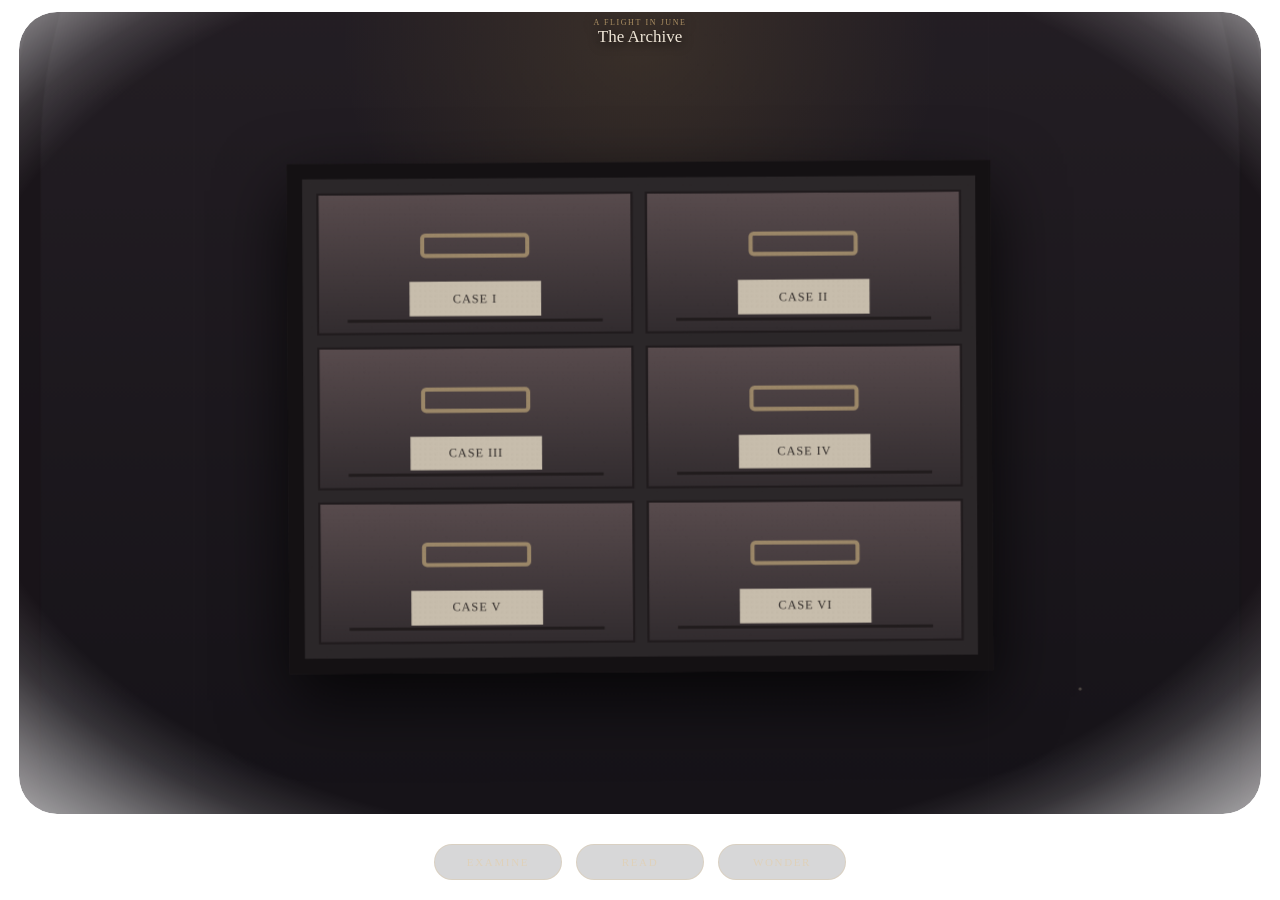
<file: AFIJ_Archive_Cabinet_Full_Atmosphere.html>
<!doctype html><html lang="en"><head><meta charset="utf-8"><meta name="viewport" content="width=device-width,initial-scale=1,viewport-fit=cover"><title>AFIJ Archive Cabinet</title><style>
:root{--cream:#efe6d7;--gold:#c9a769}*{box-sizing:border-box}html,body{margin:0;width:100%;height:100%;overflow:hidden;background:transparent;color:var(--cream);font-family:Georgia,"Times New Roman",serif}button{font:inherit}#game{position:relative;width:100%;height:calc(100vh - 76px);overflow:hidden;background:transparent}.scene{position:absolute;inset:0;overflow:hidden}.room-renderer{position:absolute;inset:1.5% 1.5% 1.2%;overflow:hidden;border-radius:38px;isolation:isolate;background:transparent;-webkit-mask-image:radial-gradient(ellipse 86% 88% at 50% 47%,#000 0,#000 58%,#000f 64%,#000d 70%,#0009 77%,#0006 83%,#0003 88%,#0001 94%,transparent 100%);mask-image:radial-gradient(ellipse 86% 88% at 50% 47%,#000 0,#000 58%,#000f 64%,#000d 70%,#0009 77%,#0006 83%,#0003 88%,#0001 94%,transparent 100%)}.room-renderer:before{content:"";position:absolute;inset:0;z-index:899;pointer-events:none;opacity:.12;background:linear-gradient(90deg,transparent 14%,#f5e8cb1d 14.08%,transparent 14.22%,transparent 43%,#f5e8cb12 43.06%,transparent 43.16%,transparent 78%,#f5e8cb17 78.04%,transparent 78.14%);animation:scratches 11s linear infinite}.room-renderer:after{content:"";position:absolute;inset:0;z-index:900;pointer-events:none;background-image:url("archive-pattern.png");background-repeat:repeat;background-size:240px;opacity:.18;mix-blend-mode:soft-light;animation:grain 1.2s steps(2,end) infinite}.world{position:absolute;inset:-27% -30% -28%;transform:translate3d(var(--cam-x,0),var(--cam-y,0),0) scale(1.02);animation:film 8.5s infinite,breathe 19s ease-in-out infinite;background:transparent}.world:after{content:"";position:absolute;inset:0;z-index:850;pointer-events:none;background-image:radial-gradient(circle,#1814162e .7px,transparent .9px);background-size:5px 5px;opacity:.1;mix-blend-mode:multiply}.cab-bg{position:absolute;inset:0;background:radial-gradient(circle at 50% 20%,#deb15620,transparent 21%),linear-gradient(#272127,#121015)}.archive-arch{position:absolute;left:19%;right:19%;top:-15%;height:96%;z-index:5;border:28px solid #1a1519;border-bottom:0;border-radius:46% 46% 0 0;opacity:.8}.sidecab{position:absolute;top:8%;bottom:7%;width:25%;background:#1d1a1d;border:10px solid #100d0f;opacity:.68}.sidecab.l{left:-11%;transform:perspective(900px) rotateY(14deg)}.sidecab.r{right:-11%;transform:perspective(900px) rotateY(-14deg)}.archive-box{position:absolute;z-index:19;width:130px;height:84px;background:#4d3b30;border:6px solid #2a201c;box-shadow:0 12px 22px #0008}.archive-box:before{content:"ARCHIVE";position:absolute;left:22px;right:22px;top:27px;background:#b9aa8b;color:#4a4034;text-align:center;font-size:10px;padding:4px}.ab-one{left:4%;bottom:5%;transform:rotate(-7deg)}.ab-two{right:5%;bottom:4%;transform:rotate(5deg);width:110px;height:72px}.loose-folder{position:absolute;z-index:21;width:92px;height:56px;background:#ad9873;clip-path:polygon(0 15%,38% 15%,44% 0,100% 0,100% 100%,0 100%)}.lf-one{left:15%;bottom:10%;transform:rotate(12deg)}.lf-two{right:17%;bottom:11%;transform:rotate(-8deg)}.tiny-clock{position:absolute;right:13%;top:14%;z-index:16;width:62px;height:62px;border-radius:50%;background:#c4b18b;border:7px solid #3d2e27;transform:rotate(3deg)}.tiny-clock:after{content:"";position:absolute;left:50%;top:50%;width:19px;height:3px;background:#4a3a31;transform:rotate(-30deg);transform-origin:left}.hanglamp{position:absolute;left:50%;top:-10px;width:4px;height:150px;background:#393238}.hanglamp:after{content:"";position:absolute;left:-46px;bottom:-8px;border-left:48px solid transparent;border-right:48px solid transparent;border-bottom:58px solid #6c553c;filter:drop-shadow(0 0 28px #e7b85d47)}.flicker{animation:flicker 4.2s ease-in-out infinite}.cabmain{position:absolute;left:50%;top:50%;width:min(690px,58vw);height:min(500px,59vh);background:#2b2729;border:15px solid #141113;box-shadow:0 26px 68px #000b;display:grid;grid-template-columns:repeat(2,1fr);grid-template-rows:repeat(3,1fr);gap:12px;padding:14px;transform:translate(-50%,-50%) rotate(-.35deg);z-index:115}.drawer{position:relative;z-index:121;border:2px solid #201b1d;background:linear-gradient(#584b4d,#322c2f);cursor:pointer;transition:.2s}.drawer:hover,.drawer:focus-visible{filter:brightness(1.14);transform:translateY(-2px);outline:1px solid #b99a69}.drawer:after{content:"";position:absolute;left:9%;right:9%;bottom:8%;height:3px;background:#211c1d}.drawer.opening{animation:open .45s ease}.handle{position:absolute;left:50%;top:37%;transform:translate(-50%,-50%);width:35%;height:18%;border:4px solid #9b8768;border-radius:5px}.taglab{position:absolute;left:50%;top:63%;transform:translateX(-50%);width:42%;height:25%;background:#c7bdac;color:#302b29;display:flex;align-items:center;justify-content:center;font-size:12px;letter-spacing:.08em}.dust{position:absolute;inset:0;z-index:20;pointer-events:none;overflow:hidden}.dust i{position:absolute;width:3px;height:3px;border-radius:50%;background:#f4e2be40;animation:float 10s linear infinite}.action-dock{position:fixed;left:0;right:0;bottom:0;height:76px;z-index:300;display:flex;align-items:center;justify-content:center;gap:14px;padding:12px 18px;background:transparent}.action-dock button{min-width:128px;padding:11px 22px;border:1px solid #debF8b47;border-radius:999px;background:#0a0a0e29;color:#dfd1ba;font-size:11px;letter-spacing:.15em;text-transform:uppercase;cursor:pointer;transition:.2s;backdrop-filter:blur(1.5px)}.action-dock button:hover,.action-dock button:focus-visible{color:#f3e3c5;transform:translateY(-2px);background:#3a2d2266;border-color:#e1c2879e;outline:0}.overlay{position:fixed;inset:0;z-index:500;display:none;align-items:center;justify-content:center;padding:20px;background:#0405086b;backdrop-filter:blur(4px)}.overlay.show{display:flex;animation:fade .25s}.panel{position:relative;width:min(760px,92vw);max-height:84vh;overflow:auto;padding:28px 30px 24px;border:1px solid #be995194;border-radius:18px;background:linear-gradient(145deg,#1a1719f0,#0b0c10f6);box-shadow:0 18px 55px #0008,inset 0 0 0 4px #6c523019;backdrop-filter:blur(12px) saturate(.82)}.panel:before{content:"";position:absolute;inset:7px;border:1px solid #b1894c29;border-radius:12px;pointer-events:none}.kick{color:#c8a86e;letter-spacing:.18em;font-size:10px;text-transform:uppercase}.panel h2{margin:8px 0 13px;font-weight:normal;color:#f4eadb;font-size:25px}.panel p,.room-action-body{color:#e0d7ca;line-height:1.72;font-size:14px}.room-action-lead{margin-bottom:14px;color:#efe2cd;font-size:15px;line-height:1.55;font-style:italic}.panel hr{border:0;border-top:1px solid #554638}.panel em{color:#d0b88d}.file-footer{text-align:center}.close-file{min-width:138px;margin-top:18px;padding:10px 22px;border:1px solid #c59e5b9e;background:linear-gradient(#5b462d57,#1916168a);color:#f0dfc2;letter-spacing:.14em;cursor:pointer}.close-file:hover{background:#5d412b}.action-title{font-size:23px!important}.archive-plaque{position:fixed;top:18px;left:50%;z-index:250;transform:translateX(-50%);pointer-events:none;text-align:center;text-shadow:0 2px 12px #000}.archive-plaque small{display:block;color:#ad9164;letter-spacing:.2em;font-size:8px}.archive-plaque span{font-size:17px}@keyframes float{from{transform:translateY(20px);opacity:0}20%{opacity:.5}80%{opacity:.15}to{transform:translateY(-180px);opacity:0}}@keyframes flicker{48%{filter:brightness(.92)}50%{filter:brightness(1.06)}52%{filter:brightness(.95)}}@keyframes grain{25%{background-position:3px -2px}50%{background-position:-2px 3px}75%{background-position:2px 1px}}@keyframes scratches{to{transform:translateX(2px)}}@keyframes film{17%{filter:brightness(.965) contrast(1.025)}35%{filter:brightness(1.025)}63%{filter:brightness(.95) contrast(1.03)}83%{filter:brightness(1.018)}}@keyframes breathe{50%{filter:sepia(.035) saturate(.96)}}@keyframes open{50%{transform:translateY(16px);box-shadow:0 24px 25px #000}}@keyframes fade{from{opacity:0}}
@media(max-width:760px){#game{height:calc(100vh - 68px)}.room-renderer{inset:1%;border-radius:24px;-webkit-mask-image:radial-gradient(ellipse 92% 92% at 50% 47%,#000 0,#000 62%,#000b 78%,#0004 90%,transparent 100%);mask-image:radial-gradient(ellipse 92% 92% at 50% 47%,#000 0,#000 62%,#000b 78%,#0004 90%,transparent 100%)}.world{inset:-16% -18% -17%}.cabmain{width:78vw;height:60vh;border-width:10px;gap:8px;padding:9px}.sidecab{opacity:.35}.archive-box,.loose-folder{opacity:.55}.taglab{width:58%;font-size:9px}.action-dock{height:68px;gap:7px;padding:10px 8px}.action-dock button{min-width:0;flex:1;max-width:130px;padding:10px 7px;font-size:9px}.panel{padding:22px 20px}.archive-plaque{top:10px}}@media(prefers-reduced-motion:reduce){.world,.room-renderer:before,.room-renderer:after,.dust i,.flicker{animation:none!important}}
</style></head><body><div id="game"><section id="cabinet" class="scene"><div class="room-renderer"><div class="world" id="world"><div class="cab-bg"></div><div class="archive-arch"></div><div class="sidecab l"></div><div class="sidecab r"></div><div class="archive-box ab-one"></div><div class="archive-box ab-two"></div><div class="loose-folder lf-one"></div><div class="loose-folder lf-two"></div><div class="tiny-clock"></div><div class="hanglamp flicker"></div><div class="cabmain" id="drawers"></div><div class="dust" id="dust"></div></div></div></section></div><div class="archive-plaque"><small>A FLIGHT IN JUNE</small><span>The Archive</span></div><nav class="action-dock" aria-label="Archive actions"><button data-action="examine">Examine</button><button data-action="read">Read</button><button data-action="wonder">Wonder</button></nav><div class="overlay" id="actionModal"><article class="panel"><div class="kick">Archive</div><h2 class="action-title" id="actionTitle"></h2><div class="room-action-lead" id="actionLead"></div><div class="room-action-body" id="actionBody"></div><div class="file-footer"><button class="close-file" data-close>Close File</button></div></article></div><div class="overlay" id="fileModal"><article class="panel"><div class="kick" id="fileKick">Filing Cabinet</div><h2 id="fileTitle"></h2><div id="fileBody"></div><div class="file-footer"><button class="close-file" data-close>Close File</button></div></article></div><script>
const drawerData=[['FILE: LEONA FRIEST',`<p><strong>Detective of Veridia</strong></p><p>Logical, observant, and far less cold than she appears, Leona follows evidence where others follow fear. She notices what people hide, what rooms remember, and what her brother is absolutely about to do wrong.</p><p>Though often reserved, Leona cares deeply about the people around her. She values honesty, precision, and patience, preferring facts over assumptions and solutions over dramatics.</p><hr><p><em>“The truth exists whether we're comfortable with it or not.”</em></p>`],['CITY RECORDS: MONOCHROME',`<p><strong>Industrial Capital of Northshire</strong></p><p>Monochrome is the largest city in the known world and the beating heart of industry, commerce, and innovation.</p><p>Built upon towering coastal cliffs, the city grew upward rather than outward, eventually forming six immense layers stacked upon one another. As Monochrome expanded, wealth and influence rose with it.</p><p>Connecting every layer is the Ascension, a colossal elevator network that carries citizens between the city's heights and depths. For many, it is a symbol of opportunity. For others, a reminder that not everyone is destined to reach the top.</p><p>Beneath the brass towers and steam-powered marvels lies a city of secrets, corruption, and mysteries waiting to be uncovered.</p><hr><p><em>“The city is split into six layers. The rich live at the top, the poor live at the bottom, and the criminals live everywhere.” — K. Starling</em></p>`],['FILE: PHOENIX',`<p><strong>Kovion “Kovi” Starling</strong></p><p>Information broker. Wanted criminal. Professional liar. Kovi is known throughout Monochrome for his disguises, false names, impossible luck, and a smile that usually means someone else is already losing.</p><p>Behind the theatrics is a sharp mind and a survivor's instinct. He treats life like a stage play, always performing, always adapting, but the act becomes harder to maintain whenever someone notices the truth beneath the performance.</p><hr><p><em>“Everyone wears a mask. Mine just happens to be prettier.”</em></p><p><em>“I had a much better quote here before somebody got offended.”</em></p>`],['FILE: BENJAMIN FRIEST',`<p><strong>Detective of Veridia</strong></p><p>Warm, reckless, and dangerously kind, Benjamin has a gift for reaching people others overlook. His easygoing nature often hides how seriously he takes every case placed in front of him.</p><p>Ben believes people are worth trusting until proven otherwise. He throws himself into problems without hesitation, guided more by empathy than caution, and refuses to leave anyone behind if he can help it.</p><hr><p><em>“I'd rather get hurt helping someone than walk away wondering if I could've.”</em></p>`],['CASE SUMMARY',`<p><strong>A Flight in June</strong></p><p>In a dying world of cogs and gears where gods fade when forgotten, a pair of twin detectives leave their quiet hometown to investigate a nationwide string of disappearances.</p><p>The deeper they dig into the towering city of Monochrome, the more they uncover a sickness turning people into brass from the inside out, a criminal underworld that seems to know more than it should, and traces of a forgotten god who may still be alive.</p><p>Along the way they cross paths with a wanted criminal who treats life like a stage play, an undercover mafia boss who can manipulate time, ancient spirits from Welsh folklore, and a mystery that reaches far beyond the missing persons case they came to solve.</p><hr><p>Some stories are about finding the truth. This one is about what the world chooses to remember.</p><p>Nothing is permanent. Seasons change, cities crumble, and even gods can fade into myth. Yet despite everything, the world continues to turn.</p>`],['CLASSIFIED FILE: OLIVER MORRIS',`<p><strong>Undercover Operative</strong></p><p>Respected by detectives, feared by criminals, and avoided by informants, Oliver Morris operates deep within Monochrome’s criminal underworld under identities few people are allowed to question.</p><p>Patient, disciplined, and difficult to read, Oliver has spent years learning how to disappear into a role. Beneath his calm exterior is someone fiercely dedicated to his work, willing to endure isolation if it means seeing a case through to the end.</p><hr><p><em>“The difference between a secret and a confession is usually time.”</em></p>`]];
const actions={examine:['Examine','You examine the archive.','Tall cabinets line the walls, their labels worn by age. Some drawers sit neatly closed. Others look as if they have been opened too many times by hands that knew exactly what they were searching for.'],read:['Read','You pull a record from the cabinet.','<strong>A Flight in June</strong> follows twin detectives Leona and Benjamin Friest as they leave Veridia for the industrial city of Monochrome to investigate a string of disappearances.<br><br>The deeper they look, the more the case begins to connect to Brassheart Syndrome, forgotten gods, ancient spirits, and a city determined to bury its own history.'],wonder:['Wonder','You pause for a moment.','Every story begins somewhere. This one chose an archive.']};
const drawers=document.getElementById('drawers');drawerData.forEach((f,i)=>{const b=document.createElement('button');b.className='drawer';b.innerHTML=`<span class="handle"></span><span class="taglab">CASE ${['I','II','III','IV','V','VI'][i]}</span>`;b.onclick=()=>{b.classList.remove('opening');void b.offsetWidth;b.classList.add('opening');setTimeout(()=>openFile(i),230)};drawers.appendChild(b)});function openFile(i){fileTitle.textContent=drawerData[i][0];fileBody.innerHTML=drawerData[i][1];fileKick.textContent=i===5?'Classified File':'Filing Cabinet';fileModal.classList.add('show')}document.querySelectorAll('[data-action]').forEach(b=>b.onclick=()=>{const a=actions[b.dataset.action];actionTitle.textContent=a[0];actionLead.textContent=a[1];actionBody.innerHTML=a[2];actionModal.classList.add('show')});document.querySelectorAll('[data-close]').forEach(b=>b.onclick=()=>b.closest('.overlay').classList.remove('show'));document.querySelectorAll('.overlay').forEach(x=>x.onclick=e=>{if(e.target===x)x.classList.remove('show')});document.onkeydown=e=>{if(e.key==='Escape')document.querySelectorAll('.overlay').forEach(x=>x.classList.remove('show'))};
for(let i=0;i<10;i++){const d=document.createElement('i');d.style.left=Math.random()*100+'%';d.style.top=35+Math.random()*60+'%';d.style.animationDelay=-Math.random()*10+'s';d.style.animationDuration=8+Math.random()*8+'s';dust.appendChild(d)}
const camera={tx:0,ty:0,x:0,y:0,px:.5,py:.5};function limits(){const mobile=innerWidth<760;return{x:mobile?Math.min(58,innerWidth*.07):Math.min(235,innerWidth*.17),y:mobile?Math.min(40,innerHeight*.065):Math.min(135,innerHeight*.16)}}function target(cx,cy){const nx=Math.max(0,Math.min(1,cx/innerWidth)),ny=Math.max(0,Math.min(1,cy/Math.max(1,game.clientHeight))),l=limits(),dx=(nx-.5)*2,dy=(ny-.5)*2;camera.px=nx;camera.py=ny;camera.tx=-Math.sign(dx)*Math.pow(Math.abs(dx),1.25)*l.x;camera.ty=-Math.sign(dy)*Math.pow(Math.abs(dy),1.35)*l.y}document.addEventListener('pointermove',e=>target(e.clientX,e.clientY),{passive:true});document.addEventListener('pointerleave',()=>{camera.tx*=.35;camera.ty*=.35});function animate(){camera.x+=(camera.tx-camera.x)*.055;camera.y+=(camera.ty-camera.y)*.055;world.style.setProperty('--cam-x',camera.x.toFixed(2)+'px');world.style.setProperty('--cam-y',camera.y.toFixed(2)+'px');requestAnimationFrame(animate)}requestAnimationFrame(animate);addEventListener('resize',()=>target(innerWidth*camera.px,game.clientHeight*camera.py));
</script></body></html>
</file>
<file: fonts.css>
@font-face {
  font-family: 'Fraunces';
  font-style: italic;
  font-weight: 400;
  font-display: swap;
  src: url(Assets/fonts/Fraunces-italic-400.ttf) format('truetype');
}
@font-face {
  font-family: 'Fraunces';
  font-style: normal;
  font-weight: 400;
  font-display: swap;
  src: url(Assets/fonts/Fraunces-normal-400.ttf) format('truetype');
}
@font-face {
  font-family: 'Fraunces';
  font-style: normal;
  font-weight: 600;
  font-display: swap;
  src: url(Assets/fonts/Fraunces-normal-600.ttf) format('truetype');
}
@font-face {
  font-family: 'Fraunces';
  font-style: normal;
  font-weight: 700;
  font-display: swap;
  src: url(Assets/fonts/Fraunces-normal-700.ttf) format('truetype');
}
</file>
